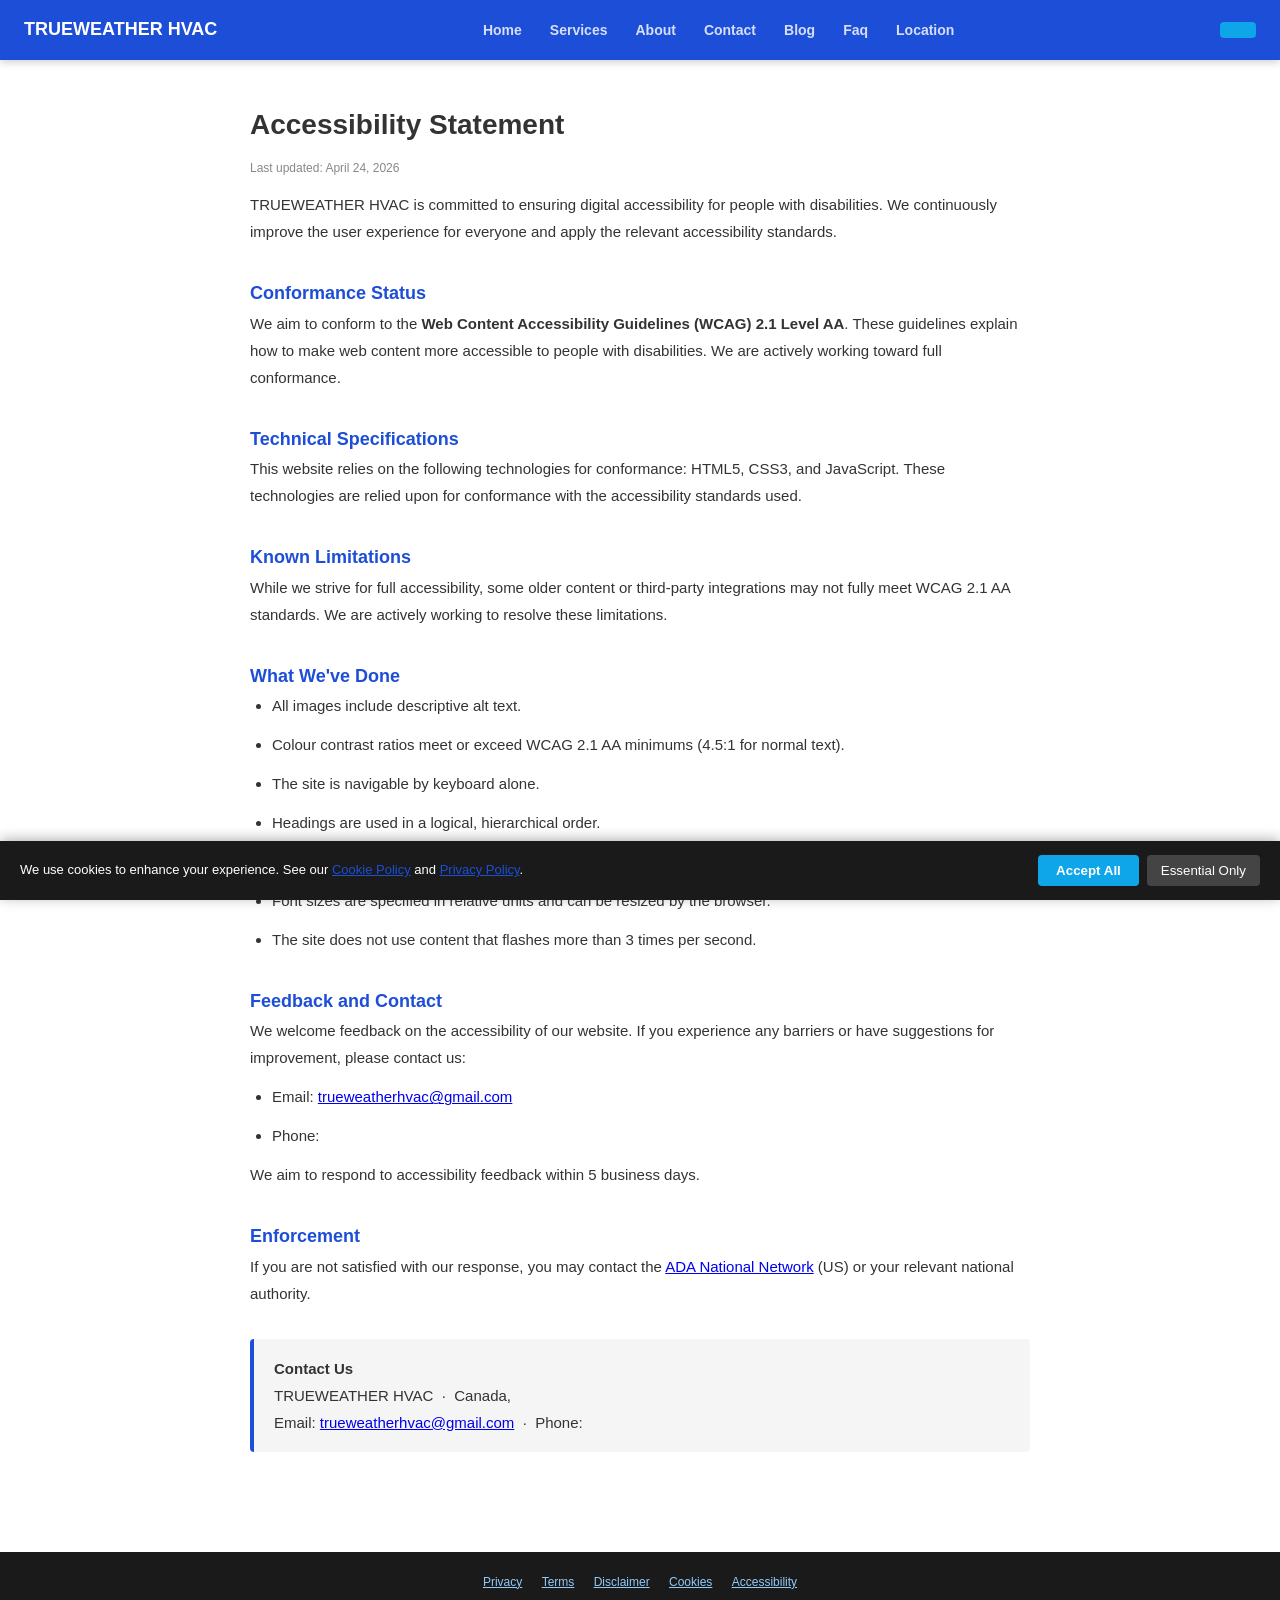
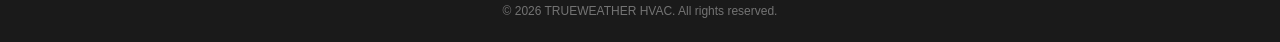
<file: accessibility.html>
<!DOCTYPE html>
<html lang="en">
<head>
<meta charset="UTF-8">
<meta name="viewport" content="width=device-width,initial-scale=1.0">
<title>Accessibility Statement | TRUEWEATHER HVAC</title>
<meta name="description" content="Accessibility Statement for TRUEWEATHER HVAC, Canada . Last updated April 24, 2026.">
<meta name="robots" content="noindex,follow">
<link rel="canonical" href="/accessibility.html">
<link rel="stylesheet" href="style.css">
<script type="application/ld+json">{"@context": "https://schema.org", "@type": "WebPage", "name": "Accessibility Statement", "url": "/accessibility.html", "inLanguage": "en-US", "publisher": {"@type": "LocalBusiness", "name": "TRUEWEATHER HVAC", "address": {"@type": "PostalAddress", "addressLocality": "Canada", "addressRegion": ""}}}</script>
<meta http-equiv="X-Content-Type-Options" content="nosniff">
<meta http-equiv="X-Frame-Options" content="DENY">
<style>
  .legal-wrap{max-width:820px;margin:40px auto;padding:0 20px 60px;font-size:15px;line-height:1.8;color:#333;}
  .legal-wrap h1{font-size:28px;margin-bottom:8px;}
  .legal-wrap h2{font-size:18px;margin-top:32px;color:#1d4ed8;}
  .legal-wrap p,.legal-wrap li{margin-bottom:12px;}
  .legal-wrap ul{padding-left:22px;}
  .legal-updated{color:#888;font-size:12px;margin-bottom:32px;}
  .legal-contact{background:#f5f5f5;border-left:4px solid #1d4ed8;padding:16px 20px;border-radius:4px;margin-top:32px;}
</style>
</head>
<body>
<nav style="background:#1d4ed8;padding:14px 24px;display:flex;justify-content:space-between;align-items:center;position:sticky;top:0;z-index:100;box-shadow:0 2px 8px rgba(0,0,0,.2);">
  <a href="index.html" style="color:white;font-weight:900;font-size:18px;text-decoration:none;">TRUEWEATHER HVAC</a>
  <div><a href="index.html" class="nav-link">Home</a><a href="services.html" class="nav-link">Services</a><a href="about.html" class="nav-link">About</a><a href="contact.html" class="nav-link">Contact</a><a href="blog.html" class="nav-link">Blog</a><a href="faq.html" class="nav-link">Faq</a><a href="location.html" class="nav-link">Location</a></div>
  <a href="tel:" style="background:#0ea5e9;color:white;padding:8px 18px;border-radius:4px;text-decoration:none;font-weight:700;"></a>
</nav>
<div class="legal-wrap">

<h1>Accessibility Statement</h1>
<p class="legal-updated">Last updated: April 24, 2026</p>

<p>TRUEWEATHER HVAC is committed to ensuring digital accessibility for people with disabilities. We continuously improve the user experience for everyone and apply the relevant accessibility standards.</p>

<h2>Conformance Status</h2>
<p>We aim to conform to the <strong>Web Content Accessibility Guidelines (WCAG) 2.1 Level AA</strong>. These guidelines explain how to make web content more accessible to people with disabilities. We are actively working toward full conformance.</p>

<h2>Technical Specifications</h2>
<p>This website relies on the following technologies for conformance: HTML5, CSS3, and JavaScript. These technologies are relied upon for conformance with the accessibility standards used.</p>

<h2>Known Limitations</h2>
<p>While we strive for full accessibility, some older content or third-party integrations may not fully meet WCAG 2.1 AA standards. We are actively working to resolve these limitations.</p>

<h2>What We've Done</h2>
<ul>
  <li>All images include descriptive alt text.</li>
  <li>Colour contrast ratios meet or exceed WCAG 2.1 AA minimums (4.5:1 for normal text).</li>
  <li>The site is navigable by keyboard alone.</li>
  <li>Headings are used in a logical, hierarchical order.</li>
  <li>Forms include descriptive labels and error messages.</li>
  <li>Font sizes are specified in relative units and can be resized by the browser.</li>
  <li>The site does not use content that flashes more than 3 times per second.</li>
</ul>

<h2>Feedback and Contact</h2>
<p>We welcome feedback on the accessibility of our website. If you experience any barriers or have suggestions for improvement, please contact us:</p>
<ul>
  <li>Email: <a href="mailto:trueweatherhvac@gmail.com">trueweatherhvac@gmail.com</a></li>
  <li>Phone: <a href="tel:"></a></li>
</ul>
<p>We aim to respond to accessibility feedback within 5 business days.</p>

<h2>Enforcement</h2>
<p>If you are not satisfied with our response, you may contact the <a href="https://www.ada.gov" target="_blank" rel="noopener">ADA National Network</a> (US) or your relevant national authority.</p>
<div class="legal-contact">
  <strong>Contact Us</strong><br>
  TRUEWEATHER HVAC &nbsp;·&nbsp; Canada, <br>
  Email: <a href="mailto:trueweatherhvac@gmail.com">trueweatherhvac@gmail.com</a> &nbsp;·&nbsp; Phone: <a href="tel:"></a>
</div>
</div>
<footer style="background:#1a1a1a;color:#ccc;padding:20px 24px;text-align:center;font-size:12px;">
  <div><a href="privacy-policy.html" style="color:#90CAF9;margin:0 8px;">Privacy</a>
  <a href="terms.html" style="color:#90CAF9;margin:0 8px;">Terms</a>
  <a href="disclaimer.html" style="color:#90CAF9;margin:0 8px;">Disclaimer</a>
  <a href="cookies.html" style="color:#90CAF9;margin:0 8px;">Cookies</a>
  <a href="accessibility.html" style="color:#90CAF9;margin:0 8px;">Accessibility</a>
  </div>
  <div style="margin-top:8px;opacity:.5;">&copy; 2026 TRUEWEATHER HVAC. All rights reserved.</div>
</footer>
<script src="cookie-consent.js" defer></script>
</body></html>
</file>
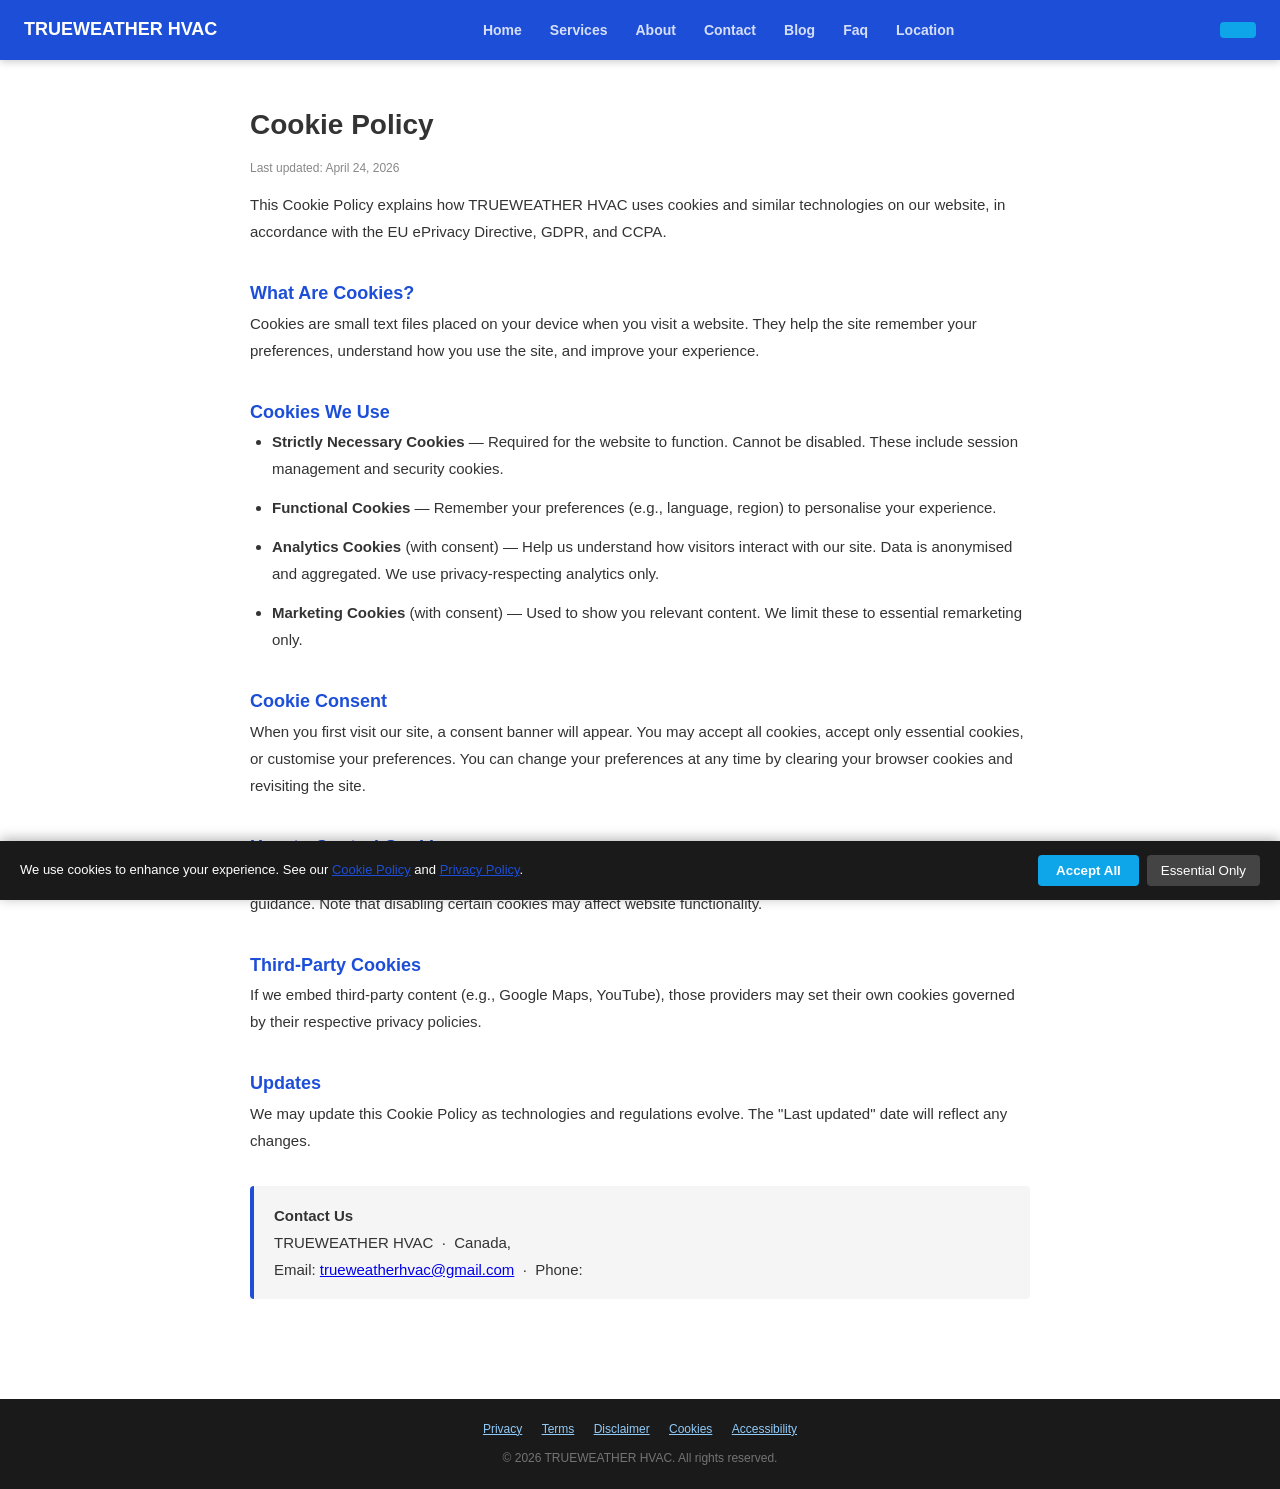
<file: cookies.html>
<!DOCTYPE html>
<html lang="en">
<head>
<meta charset="UTF-8">
<meta name="viewport" content="width=device-width,initial-scale=1.0">
<title>Cookie Policy | TRUEWEATHER HVAC</title>
<meta name="description" content="Cookie Policy for TRUEWEATHER HVAC, Canada . Last updated April 24, 2026.">
<meta name="robots" content="noindex,follow">
<link rel="canonical" href="/cookies.html">
<link rel="stylesheet" href="style.css">
<script type="application/ld+json">{"@context": "https://schema.org", "@type": "WebPage", "name": "Cookie Policy", "url": "/cookies.html", "inLanguage": "en-US", "publisher": {"@type": "LocalBusiness", "name": "TRUEWEATHER HVAC", "address": {"@type": "PostalAddress", "addressLocality": "Canada", "addressRegion": ""}}}</script>
<meta http-equiv="X-Content-Type-Options" content="nosniff">
<meta http-equiv="X-Frame-Options" content="DENY">
<style>
  .legal-wrap{max-width:820px;margin:40px auto;padding:0 20px 60px;font-size:15px;line-height:1.8;color:#333;}
  .legal-wrap h1{font-size:28px;margin-bottom:8px;}
  .legal-wrap h2{font-size:18px;margin-top:32px;color:#1d4ed8;}
  .legal-wrap p,.legal-wrap li{margin-bottom:12px;}
  .legal-wrap ul{padding-left:22px;}
  .legal-updated{color:#888;font-size:12px;margin-bottom:32px;}
  .legal-contact{background:#f5f5f5;border-left:4px solid #1d4ed8;padding:16px 20px;border-radius:4px;margin-top:32px;}
</style>
</head>
<body>
<nav style="background:#1d4ed8;padding:14px 24px;display:flex;justify-content:space-between;align-items:center;position:sticky;top:0;z-index:100;box-shadow:0 2px 8px rgba(0,0,0,.2);">
  <a href="index.html" style="color:white;font-weight:900;font-size:18px;text-decoration:none;">TRUEWEATHER HVAC</a>
  <div><a href="index.html" class="nav-link">Home</a><a href="services.html" class="nav-link">Services</a><a href="about.html" class="nav-link">About</a><a href="contact.html" class="nav-link">Contact</a><a href="blog.html" class="nav-link">Blog</a><a href="faq.html" class="nav-link">Faq</a><a href="location.html" class="nav-link">Location</a></div>
  <a href="tel:" style="background:#0ea5e9;color:white;padding:8px 18px;border-radius:4px;text-decoration:none;font-weight:700;"></a>
</nav>
<div class="legal-wrap">

<h1>Cookie Policy</h1>
<p class="legal-updated">Last updated: April 24, 2026</p>

<p>This Cookie Policy explains how TRUEWEATHER HVAC uses cookies and similar technologies on our website, in accordance with the EU ePrivacy Directive, GDPR, and CCPA.</p>

<h2>What Are Cookies?</h2>
<p>Cookies are small text files placed on your device when you visit a website. They help the site remember your preferences, understand how you use the site, and improve your experience.</p>

<h2>Cookies We Use</h2>
<ul>
  <li><strong>Strictly Necessary Cookies</strong> — Required for the website to function. Cannot be disabled. These include session management and security cookies.</li>
  <li><strong>Functional Cookies</strong> — Remember your preferences (e.g., language, region) to personalise your experience.</li>
  <li><strong>Analytics Cookies</strong> (with consent) — Help us understand how visitors interact with our site. Data is anonymised and aggregated. We use privacy-respecting analytics only.</li>
  <li><strong>Marketing Cookies</strong> (with consent) — Used to show you relevant content. We limit these to essential remarketing only.</li>
</ul>

<h2>Cookie Consent</h2>
<p>When you first visit our site, a consent banner will appear. You may accept all cookies, accept only essential cookies, or customise your preferences. You can change your preferences at any time by clearing your browser cookies and revisiting the site.</p>

<h2>How to Control Cookies</h2>
<p>Most browsers allow you to control cookies through their settings. Visit <a href="https://www.aboutcookies.org" target="_blank" rel="noopener">aboutcookies.org</a> for browser-specific guidance. Note that disabling certain cookies may affect website functionality.</p>

<h2>Third-Party Cookies</h2>
<p>If we embed third-party content (e.g., Google Maps, YouTube), those providers may set their own cookies governed by their respective privacy policies.</p>

<h2>Updates</h2>
<p>We may update this Cookie Policy as technologies and regulations evolve. The "Last updated" date will reflect any changes.</p>
<div class="legal-contact">
  <strong>Contact Us</strong><br>
  TRUEWEATHER HVAC &nbsp;·&nbsp; Canada, <br>
  Email: <a href="mailto:trueweatherhvac@gmail.com">trueweatherhvac@gmail.com</a> &nbsp;·&nbsp; Phone: <a href="tel:"></a>
</div>
</div>
<footer style="background:#1a1a1a;color:#ccc;padding:20px 24px;text-align:center;font-size:12px;">
  <div><a href="privacy-policy.html" style="color:#90CAF9;margin:0 8px;">Privacy</a>
  <a href="terms.html" style="color:#90CAF9;margin:0 8px;">Terms</a>
  <a href="disclaimer.html" style="color:#90CAF9;margin:0 8px;">Disclaimer</a>
  <a href="cookies.html" style="color:#90CAF9;margin:0 8px;">Cookies</a>
  <a href="accessibility.html" style="color:#90CAF9;margin:0 8px;">Accessibility</a>
  </div>
  <div style="margin-top:8px;opacity:.5;">&copy; 2026 TRUEWEATHER HVAC. All rights reserved.</div>
</footer>
<script src="cookie-consent.js" defer></script>
</body></html>
</file>
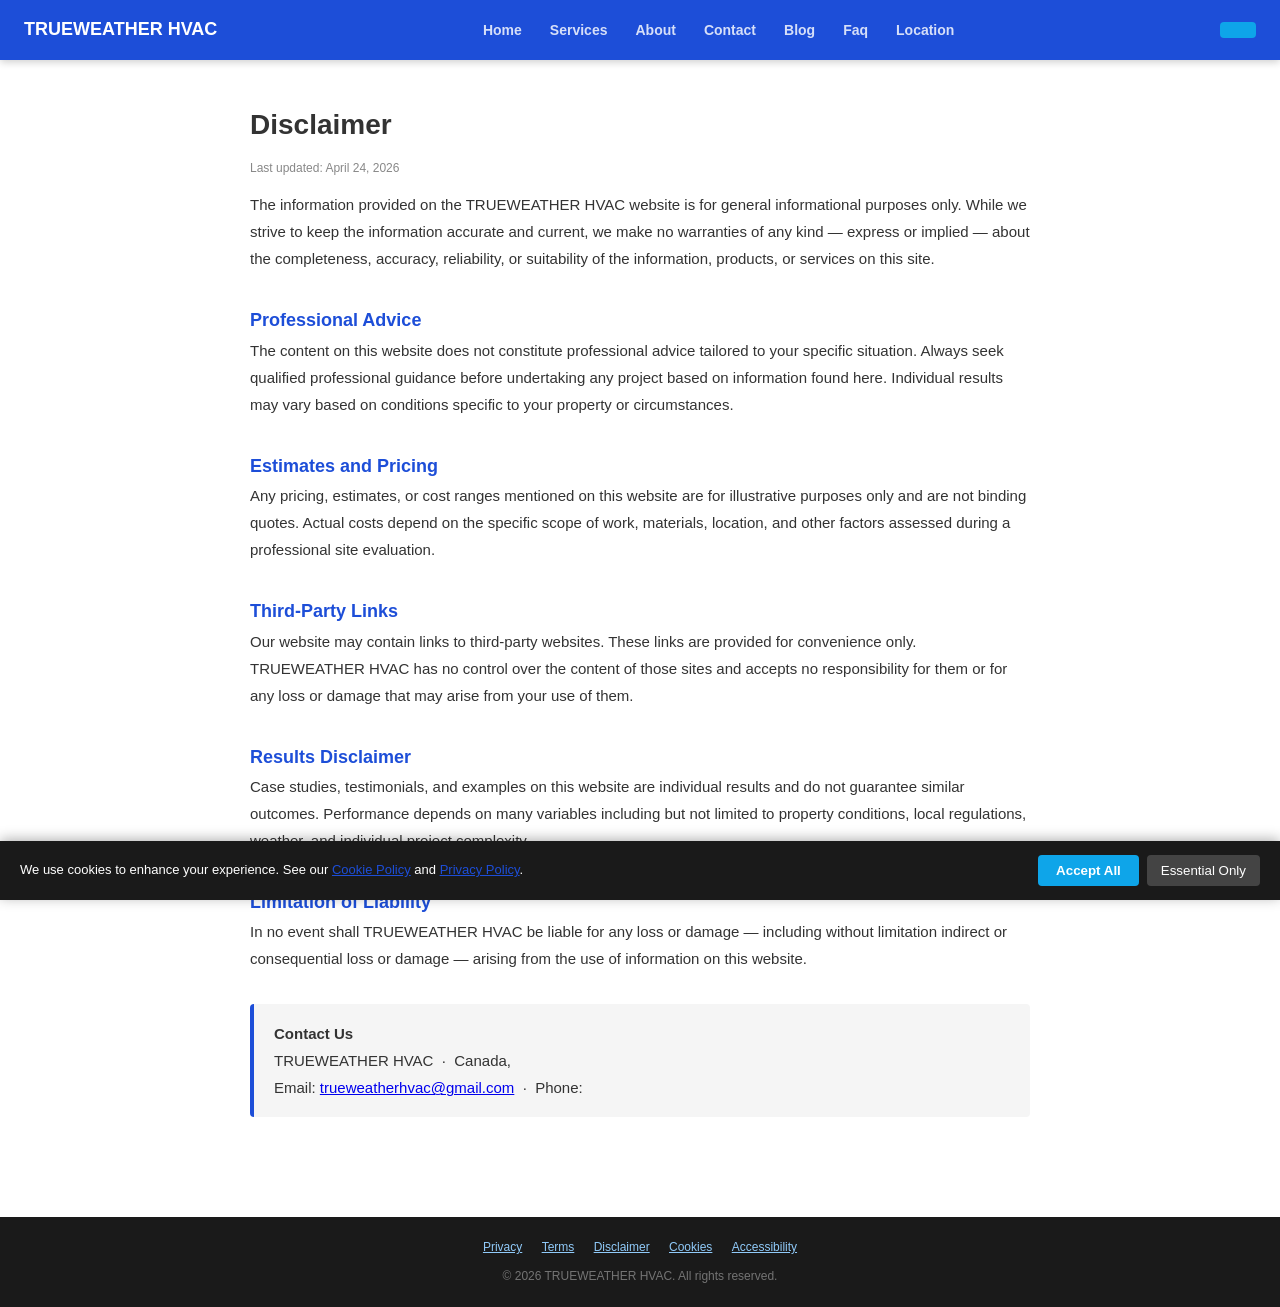
<file: disclaimer.html>
<!DOCTYPE html>
<html lang="en">
<head>
<meta charset="UTF-8">
<meta name="viewport" content="width=device-width,initial-scale=1.0">
<title>Disclaimer | TRUEWEATHER HVAC</title>
<meta name="description" content="Disclaimer for TRUEWEATHER HVAC, Canada . Last updated April 24, 2026.">
<meta name="robots" content="noindex,follow">
<link rel="canonical" href="/disclaimer.html">
<link rel="stylesheet" href="style.css">
<script type="application/ld+json">{"@context": "https://schema.org", "@type": "WebPage", "name": "Disclaimer", "url": "/disclaimer.html", "inLanguage": "en-US", "publisher": {"@type": "LocalBusiness", "name": "TRUEWEATHER HVAC", "address": {"@type": "PostalAddress", "addressLocality": "Canada", "addressRegion": ""}}}</script>
<meta http-equiv="X-Content-Type-Options" content="nosniff">
<meta http-equiv="X-Frame-Options" content="DENY">
<style>
  .legal-wrap{max-width:820px;margin:40px auto;padding:0 20px 60px;font-size:15px;line-height:1.8;color:#333;}
  .legal-wrap h1{font-size:28px;margin-bottom:8px;}
  .legal-wrap h2{font-size:18px;margin-top:32px;color:#1d4ed8;}
  .legal-wrap p,.legal-wrap li{margin-bottom:12px;}
  .legal-wrap ul{padding-left:22px;}
  .legal-updated{color:#888;font-size:12px;margin-bottom:32px;}
  .legal-contact{background:#f5f5f5;border-left:4px solid #1d4ed8;padding:16px 20px;border-radius:4px;margin-top:32px;}
</style>
</head>
<body>
<nav style="background:#1d4ed8;padding:14px 24px;display:flex;justify-content:space-between;align-items:center;position:sticky;top:0;z-index:100;box-shadow:0 2px 8px rgba(0,0,0,.2);">
  <a href="index.html" style="color:white;font-weight:900;font-size:18px;text-decoration:none;">TRUEWEATHER HVAC</a>
  <div><a href="index.html" class="nav-link">Home</a><a href="services.html" class="nav-link">Services</a><a href="about.html" class="nav-link">About</a><a href="contact.html" class="nav-link">Contact</a><a href="blog.html" class="nav-link">Blog</a><a href="faq.html" class="nav-link">Faq</a><a href="location.html" class="nav-link">Location</a></div>
  <a href="tel:" style="background:#0ea5e9;color:white;padding:8px 18px;border-radius:4px;text-decoration:none;font-weight:700;"></a>
</nav>
<div class="legal-wrap">

<h1>Disclaimer</h1>
<p class="legal-updated">Last updated: April 24, 2026</p>

<p>The information provided on the TRUEWEATHER HVAC website is for general informational purposes only. While we strive to keep the information accurate and current, we make no warranties of any kind — express or implied — about the completeness, accuracy, reliability, or suitability of the information, products, or services on this site.</p>

<h2>Professional Advice</h2>
<p>The content on this website does not constitute professional advice tailored to your specific situation. Always seek qualified professional guidance before undertaking any project based on information found here. Individual results may vary based on conditions specific to your property or circumstances.</p>

<h2>Estimates and Pricing</h2>
<p>Any pricing, estimates, or cost ranges mentioned on this website are for illustrative purposes only and are not binding quotes. Actual costs depend on the specific scope of work, materials, location, and other factors assessed during a professional site evaluation.</p>

<h2>Third-Party Links</h2>
<p>Our website may contain links to third-party websites. These links are provided for convenience only. TRUEWEATHER HVAC has no control over the content of those sites and accepts no responsibility for them or for any loss or damage that may arise from your use of them.</p>

<h2>Results Disclaimer</h2>
<p>Case studies, testimonials, and examples on this website are individual results and do not guarantee similar outcomes. Performance depends on many variables including but not limited to property conditions, local regulations, weather, and individual project complexity.</p>

<h2>Limitation of Liability</h2>
<p>In no event shall TRUEWEATHER HVAC be liable for any loss or damage — including without limitation indirect or consequential loss or damage — arising from the use of information on this website.</p>
<div class="legal-contact">
  <strong>Contact Us</strong><br>
  TRUEWEATHER HVAC &nbsp;·&nbsp; Canada, <br>
  Email: <a href="mailto:trueweatherhvac@gmail.com">trueweatherhvac@gmail.com</a> &nbsp;·&nbsp; Phone: <a href="tel:"></a>
</div>
</div>
<footer style="background:#1a1a1a;color:#ccc;padding:20px 24px;text-align:center;font-size:12px;">
  <div><a href="privacy-policy.html" style="color:#90CAF9;margin:0 8px;">Privacy</a>
  <a href="terms.html" style="color:#90CAF9;margin:0 8px;">Terms</a>
  <a href="disclaimer.html" style="color:#90CAF9;margin:0 8px;">Disclaimer</a>
  <a href="cookies.html" style="color:#90CAF9;margin:0 8px;">Cookies</a>
  <a href="accessibility.html" style="color:#90CAF9;margin:0 8px;">Accessibility</a>
  </div>
  <div style="margin-top:8px;opacity:.5;">&copy; 2026 TRUEWEATHER HVAC. All rights reserved.</div>
</footer>
<script src="cookie-consent.js" defer></script>
</body></html>
</file>
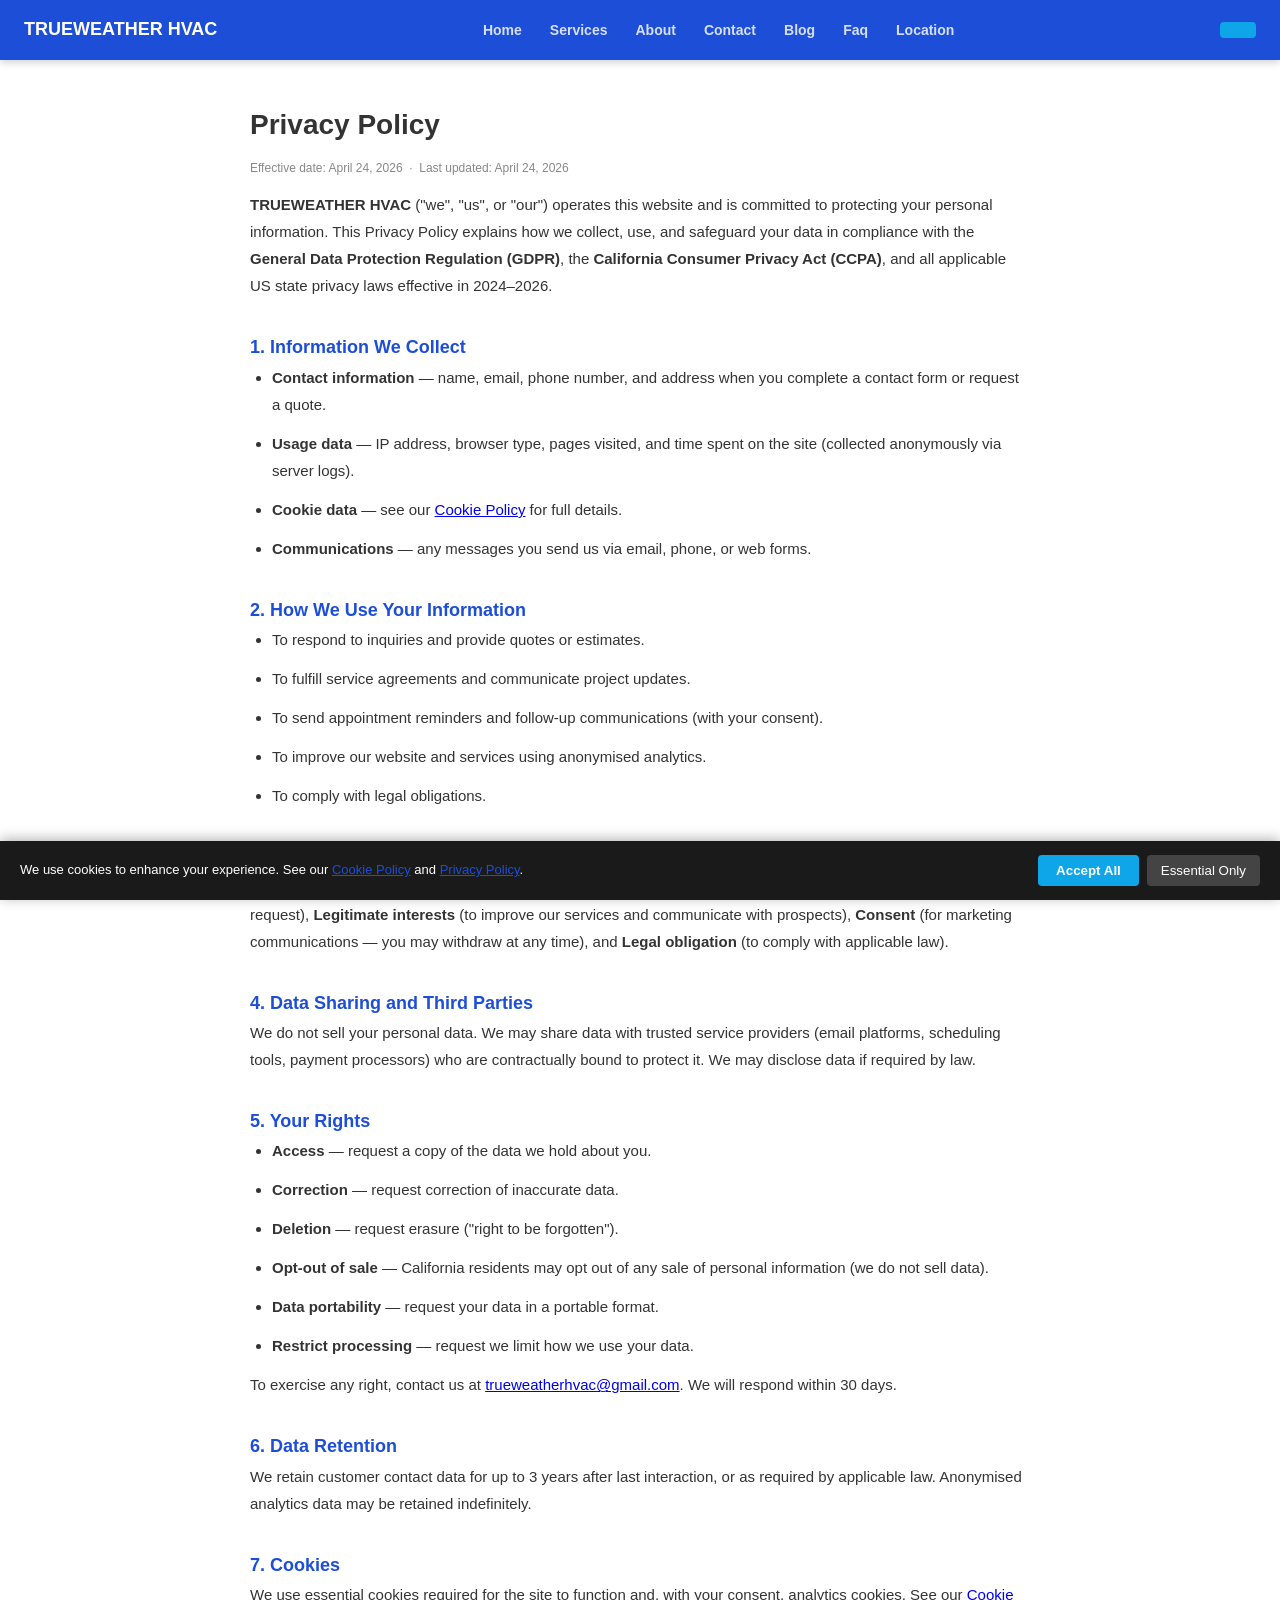
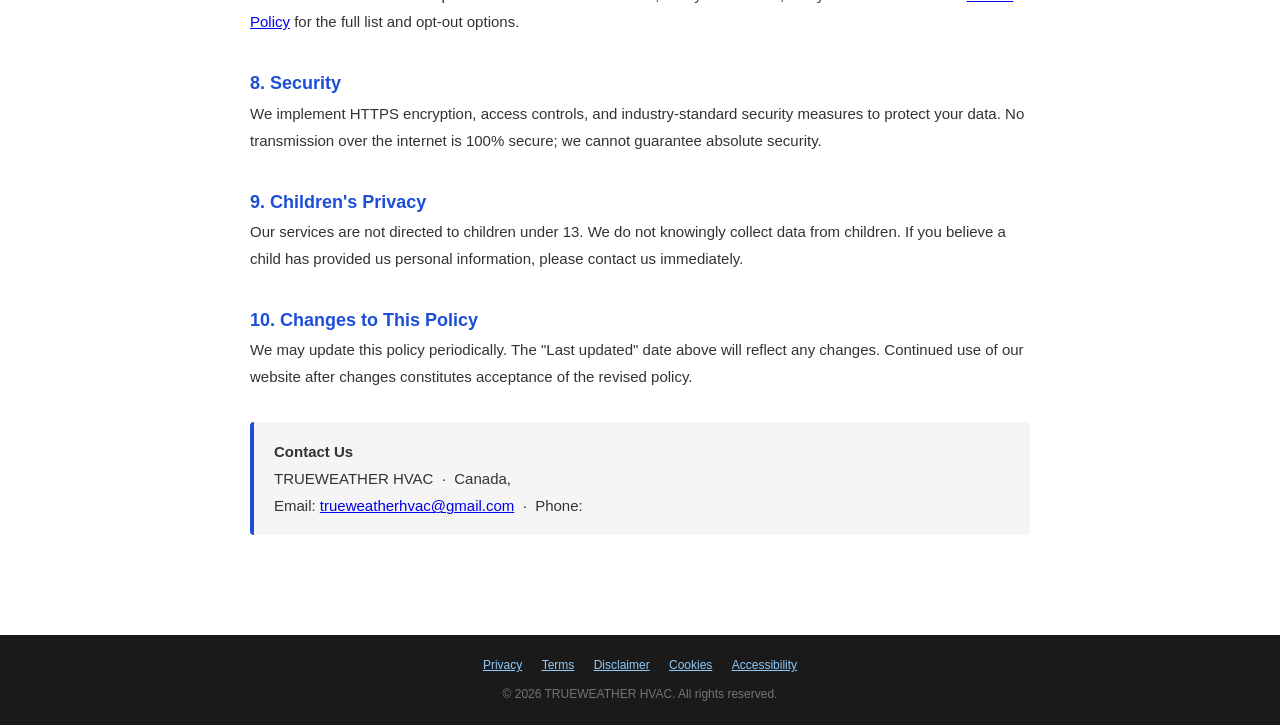
<file: privacy-policy.html>
<!DOCTYPE html>
<html lang="en">
<head>
<meta charset="UTF-8">
<meta name="viewport" content="width=device-width,initial-scale=1.0">
<title>Privacy Policy | TRUEWEATHER HVAC</title>
<meta name="description" content="Privacy Policy for TRUEWEATHER HVAC, Canada . Last updated April 24, 2026.">
<meta name="robots" content="noindex,follow">
<link rel="canonical" href="/privacy-policy.html">
<link rel="stylesheet" href="style.css">
<script type="application/ld+json">{"@context": "https://schema.org", "@type": "WebPage", "name": "Privacy Policy", "url": "/privacy-policy.html", "inLanguage": "en-US", "publisher": {"@type": "LocalBusiness", "name": "TRUEWEATHER HVAC", "address": {"@type": "PostalAddress", "addressLocality": "Canada", "addressRegion": ""}}}</script>
<meta http-equiv="X-Content-Type-Options" content="nosniff">
<meta http-equiv="X-Frame-Options" content="DENY">
<style>
  .legal-wrap{max-width:820px;margin:40px auto;padding:0 20px 60px;font-size:15px;line-height:1.8;color:#333;}
  .legal-wrap h1{font-size:28px;margin-bottom:8px;}
  .legal-wrap h2{font-size:18px;margin-top:32px;color:#1d4ed8;}
  .legal-wrap p,.legal-wrap li{margin-bottom:12px;}
  .legal-wrap ul{padding-left:22px;}
  .legal-updated{color:#888;font-size:12px;margin-bottom:32px;}
  .legal-contact{background:#f5f5f5;border-left:4px solid #1d4ed8;padding:16px 20px;border-radius:4px;margin-top:32px;}
</style>
</head>
<body>
<nav style="background:#1d4ed8;padding:14px 24px;display:flex;justify-content:space-between;align-items:center;position:sticky;top:0;z-index:100;box-shadow:0 2px 8px rgba(0,0,0,.2);">
  <a href="index.html" style="color:white;font-weight:900;font-size:18px;text-decoration:none;">TRUEWEATHER HVAC</a>
  <div><a href="index.html" class="nav-link">Home</a><a href="services.html" class="nav-link">Services</a><a href="about.html" class="nav-link">About</a><a href="contact.html" class="nav-link">Contact</a><a href="blog.html" class="nav-link">Blog</a><a href="faq.html" class="nav-link">Faq</a><a href="location.html" class="nav-link">Location</a></div>
  <a href="tel:" style="background:#0ea5e9;color:white;padding:8px 18px;border-radius:4px;text-decoration:none;font-weight:700;"></a>
</nav>
<div class="legal-wrap">

<h1>Privacy Policy</h1>
<p class="legal-updated">Effective date: April 24, 2026 &nbsp;·&nbsp; Last updated: April 24, 2026</p>

<p><strong>TRUEWEATHER HVAC</strong> ("we", "us", or "our") operates this website and is committed to protecting your personal information. This Privacy Policy explains how we collect, use, and safeguard your data in compliance with the <strong>General Data Protection Regulation (GDPR)</strong>, the <strong>California Consumer Privacy Act (CCPA)</strong>, and all applicable US state privacy laws effective in 2024–2026.</p>

<h2>1. Information We Collect</h2>
<ul>
  <li><strong>Contact information</strong> — name, email, phone number, and address when you complete a contact form or request a quote.</li>
  <li><strong>Usage data</strong> — IP address, browser type, pages visited, and time spent on the site (collected anonymously via server logs).</li>
  <li><strong>Cookie data</strong> — see our <a href="cookies.html">Cookie Policy</a> for full details.</li>
  <li><strong>Communications</strong> — any messages you send us via email, phone, or web forms.</li>
</ul>

<h2>2. How We Use Your Information</h2>
<ul>
  <li>To respond to inquiries and provide quotes or estimates.</li>
  <li>To fulfill service agreements and communicate project updates.</li>
  <li>To send appointment reminders and follow-up communications (with your consent).</li>
  <li>To improve our website and services using anonymised analytics.</li>
  <li>To comply with legal obligations.</li>
</ul>

<h2>3. Legal Basis for Processing (GDPR)</h2>
<p>We process your personal data under the following lawful bases: <strong>Contractual necessity</strong> (to provide services you request), <strong>Legitimate interests</strong> (to improve our services and communicate with prospects), <strong>Consent</strong> (for marketing communications — you may withdraw at any time), and <strong>Legal obligation</strong> (to comply with applicable law).</p>

<h2>4. Data Sharing and Third Parties</h2>
<p>We do not sell your personal data. We may share data with trusted service providers (email platforms, scheduling tools, payment processors) who are contractually bound to protect it. We may disclose data if required by law.</p>

<h2>5. Your Rights</h2>
<ul>
  <li><strong>Access</strong> — request a copy of the data we hold about you.</li>
  <li><strong>Correction</strong> — request correction of inaccurate data.</li>
  <li><strong>Deletion</strong> — request erasure ("right to be forgotten").</li>
  <li><strong>Opt-out of sale</strong> — California residents may opt out of any sale of personal information (we do not sell data).</li>
  <li><strong>Data portability</strong> — request your data in a portable format.</li>
  <li><strong>Restrict processing</strong> — request we limit how we use your data.</li>
</ul>
<p>To exercise any right, contact us at <a href="mailto:trueweatherhvac@gmail.com">trueweatherhvac@gmail.com</a>. We will respond within 30 days.</p>

<h2>6. Data Retention</h2>
<p>We retain customer contact data for up to 3 years after last interaction, or as required by applicable law. Anonymised analytics data may be retained indefinitely.</p>

<h2>7. Cookies</h2>
<p>We use essential cookies required for the site to function and, with your consent, analytics cookies. See our <a href="cookies.html">Cookie Policy</a> for the full list and opt-out options.</p>

<h2>8. Security</h2>
<p>We implement HTTPS encryption, access controls, and industry-standard security measures to protect your data. No transmission over the internet is 100% secure; we cannot guarantee absolute security.</p>

<h2>9. Children's Privacy</h2>
<p>Our services are not directed to children under 13. We do not knowingly collect data from children. If you believe a child has provided us personal information, please contact us immediately.</p>

<h2>10. Changes to This Policy</h2>
<p>We may update this policy periodically. The "Last updated" date above will reflect any changes. Continued use of our website after changes constitutes acceptance of the revised policy.</p>
<div class="legal-contact">
  <strong>Contact Us</strong><br>
  TRUEWEATHER HVAC &nbsp;·&nbsp; Canada, <br>
  Email: <a href="mailto:trueweatherhvac@gmail.com">trueweatherhvac@gmail.com</a> &nbsp;·&nbsp; Phone: <a href="tel:"></a>
</div>
</div>
<footer style="background:#1a1a1a;color:#ccc;padding:20px 24px;text-align:center;font-size:12px;">
  <div><a href="privacy-policy.html" style="color:#90CAF9;margin:0 8px;">Privacy</a>
  <a href="terms.html" style="color:#90CAF9;margin:0 8px;">Terms</a>
  <a href="disclaimer.html" style="color:#90CAF9;margin:0 8px;">Disclaimer</a>
  <a href="cookies.html" style="color:#90CAF9;margin:0 8px;">Cookies</a>
  <a href="accessibility.html" style="color:#90CAF9;margin:0 8px;">Accessibility</a>
  </div>
  <div style="margin-top:8px;opacity:.5;">&copy; 2026 TRUEWEATHER HVAC. All rights reserved.</div>
</footer>
<script src="cookie-consent.js" defer></script>
</body></html>
</file>
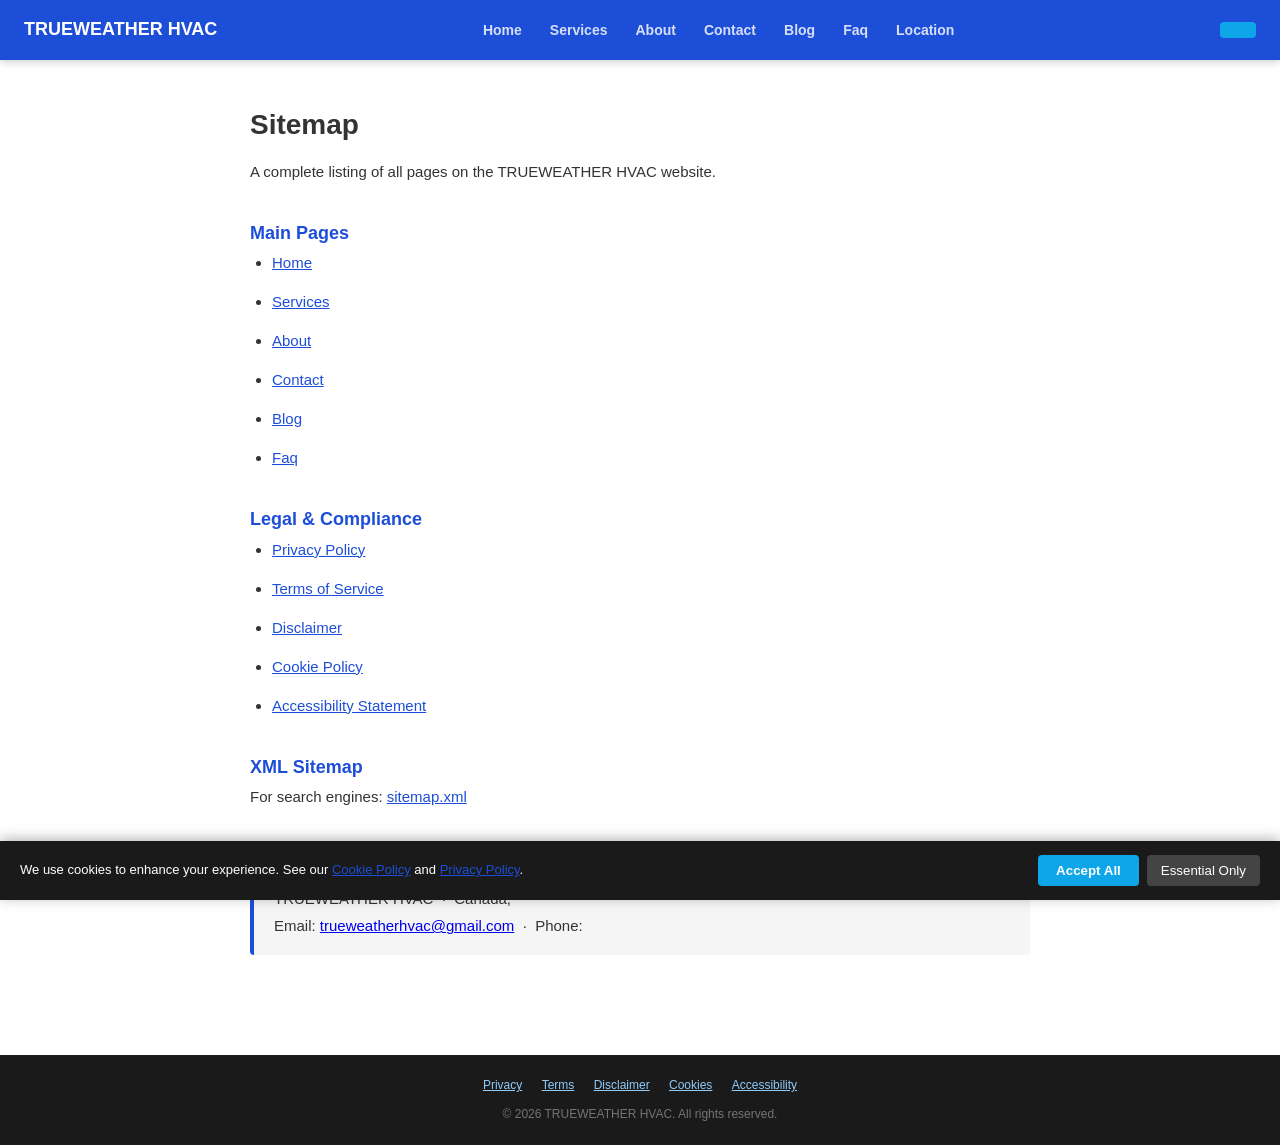
<file: sitemap-page.html>
<!DOCTYPE html>
<html lang="en">
<head>
<meta charset="UTF-8">
<meta name="viewport" content="width=device-width,initial-scale=1.0">
<title>Sitemap | TRUEWEATHER HVAC</title>
<meta name="description" content="Sitemap for TRUEWEATHER HVAC, Canada . Last updated April 24, 2026.">
<meta name="robots" content="noindex,follow">
<link rel="canonical" href="/sitemap-page.html">
<link rel="stylesheet" href="style.css">
<script type="application/ld+json">{"@context": "https://schema.org", "@type": "WebPage", "name": "Sitemap", "url": "/sitemap-page.html", "inLanguage": "en-US", "publisher": {"@type": "LocalBusiness", "name": "TRUEWEATHER HVAC", "address": {"@type": "PostalAddress", "addressLocality": "Canada", "addressRegion": ""}}}</script>
<meta http-equiv="X-Content-Type-Options" content="nosniff">
<meta http-equiv="X-Frame-Options" content="DENY">
<style>
  .legal-wrap{max-width:820px;margin:40px auto;padding:0 20px 60px;font-size:15px;line-height:1.8;color:#333;}
  .legal-wrap h1{font-size:28px;margin-bottom:8px;}
  .legal-wrap h2{font-size:18px;margin-top:32px;color:#1d4ed8;}
  .legal-wrap p,.legal-wrap li{margin-bottom:12px;}
  .legal-wrap ul{padding-left:22px;}
  .legal-updated{color:#888;font-size:12px;margin-bottom:32px;}
  .legal-contact{background:#f5f5f5;border-left:4px solid #1d4ed8;padding:16px 20px;border-radius:4px;margin-top:32px;}
</style>
</head>
<body>
<nav style="background:#1d4ed8;padding:14px 24px;display:flex;justify-content:space-between;align-items:center;position:sticky;top:0;z-index:100;box-shadow:0 2px 8px rgba(0,0,0,.2);">
  <a href="index.html" style="color:white;font-weight:900;font-size:18px;text-decoration:none;">TRUEWEATHER HVAC</a>
  <div><a href="index.html" class="nav-link">Home</a><a href="services.html" class="nav-link">Services</a><a href="about.html" class="nav-link">About</a><a href="contact.html" class="nav-link">Contact</a><a href="blog.html" class="nav-link">Blog</a><a href="faq.html" class="nav-link">Faq</a><a href="location.html" class="nav-link">Location</a></div>
  <a href="tel:" style="background:#0ea5e9;color:white;padding:8px 18px;border-radius:4px;text-decoration:none;font-weight:700;"></a>
</nav>
<div class="legal-wrap">

<h1>Sitemap</h1>
<p>A complete listing of all pages on the TRUEWEATHER HVAC website.</p>

<h2>Main Pages</h2>
<ul>
  <li><a href="index.html" style="color:#1d4ed8;">Home</a></li>
  <li><a href="services.html" style="color:#1d4ed8;">Services</a></li>
  <li><a href="about.html" style="color:#1d4ed8;">About</a></li>
  <li><a href="contact.html" style="color:#1d4ed8;">Contact</a></li>
  <li><a href="blog.html" style="color:#1d4ed8;">Blog</a></li>
  <li><a href="faq.html" style="color:#1d4ed8;">Faq</a></li>
</ul>

<h2>Legal &amp; Compliance</h2>
<ul>
  <li><a href="privacy-policy.html" style="color:#1d4ed8;">Privacy Policy</a></li>
  <li><a href="terms.html"          style="color:#1d4ed8;">Terms of Service</a></li>
  <li><a href="disclaimer.html"     style="color:#1d4ed8;">Disclaimer</a></li>
  <li><a href="cookies.html"        style="color:#1d4ed8;">Cookie Policy</a></li>
  <li><a href="accessibility.html"  style="color:#1d4ed8;">Accessibility Statement</a></li>
</ul>

<h2>XML Sitemap</h2>
<p>For search engines: <a href="sitemap.xml" style="color:#1d4ed8;">sitemap.xml</a></p>

<div class="legal-contact">
  <strong>Contact Us</strong><br>
  TRUEWEATHER HVAC &nbsp;·&nbsp; Canada, <br>
  Email: <a href="mailto:trueweatherhvac@gmail.com">trueweatherhvac@gmail.com</a> &nbsp;·&nbsp; Phone: <a href="tel:"></a>
</div>
</div>
<footer style="background:#1a1a1a;color:#ccc;padding:20px 24px;text-align:center;font-size:12px;">
  <div><a href="privacy-policy.html" style="color:#90CAF9;margin:0 8px;">Privacy</a>
  <a href="terms.html" style="color:#90CAF9;margin:0 8px;">Terms</a>
  <a href="disclaimer.html" style="color:#90CAF9;margin:0 8px;">Disclaimer</a>
  <a href="cookies.html" style="color:#90CAF9;margin:0 8px;">Cookies</a>
  <a href="accessibility.html" style="color:#90CAF9;margin:0 8px;">Accessibility</a>
  </div>
  <div style="margin-top:8px;opacity:.5;">&copy; 2026 TRUEWEATHER HVAC. All rights reserved.</div>
</footer>
<script src="cookie-consent.js" defer></script>
</body></html>
</file>
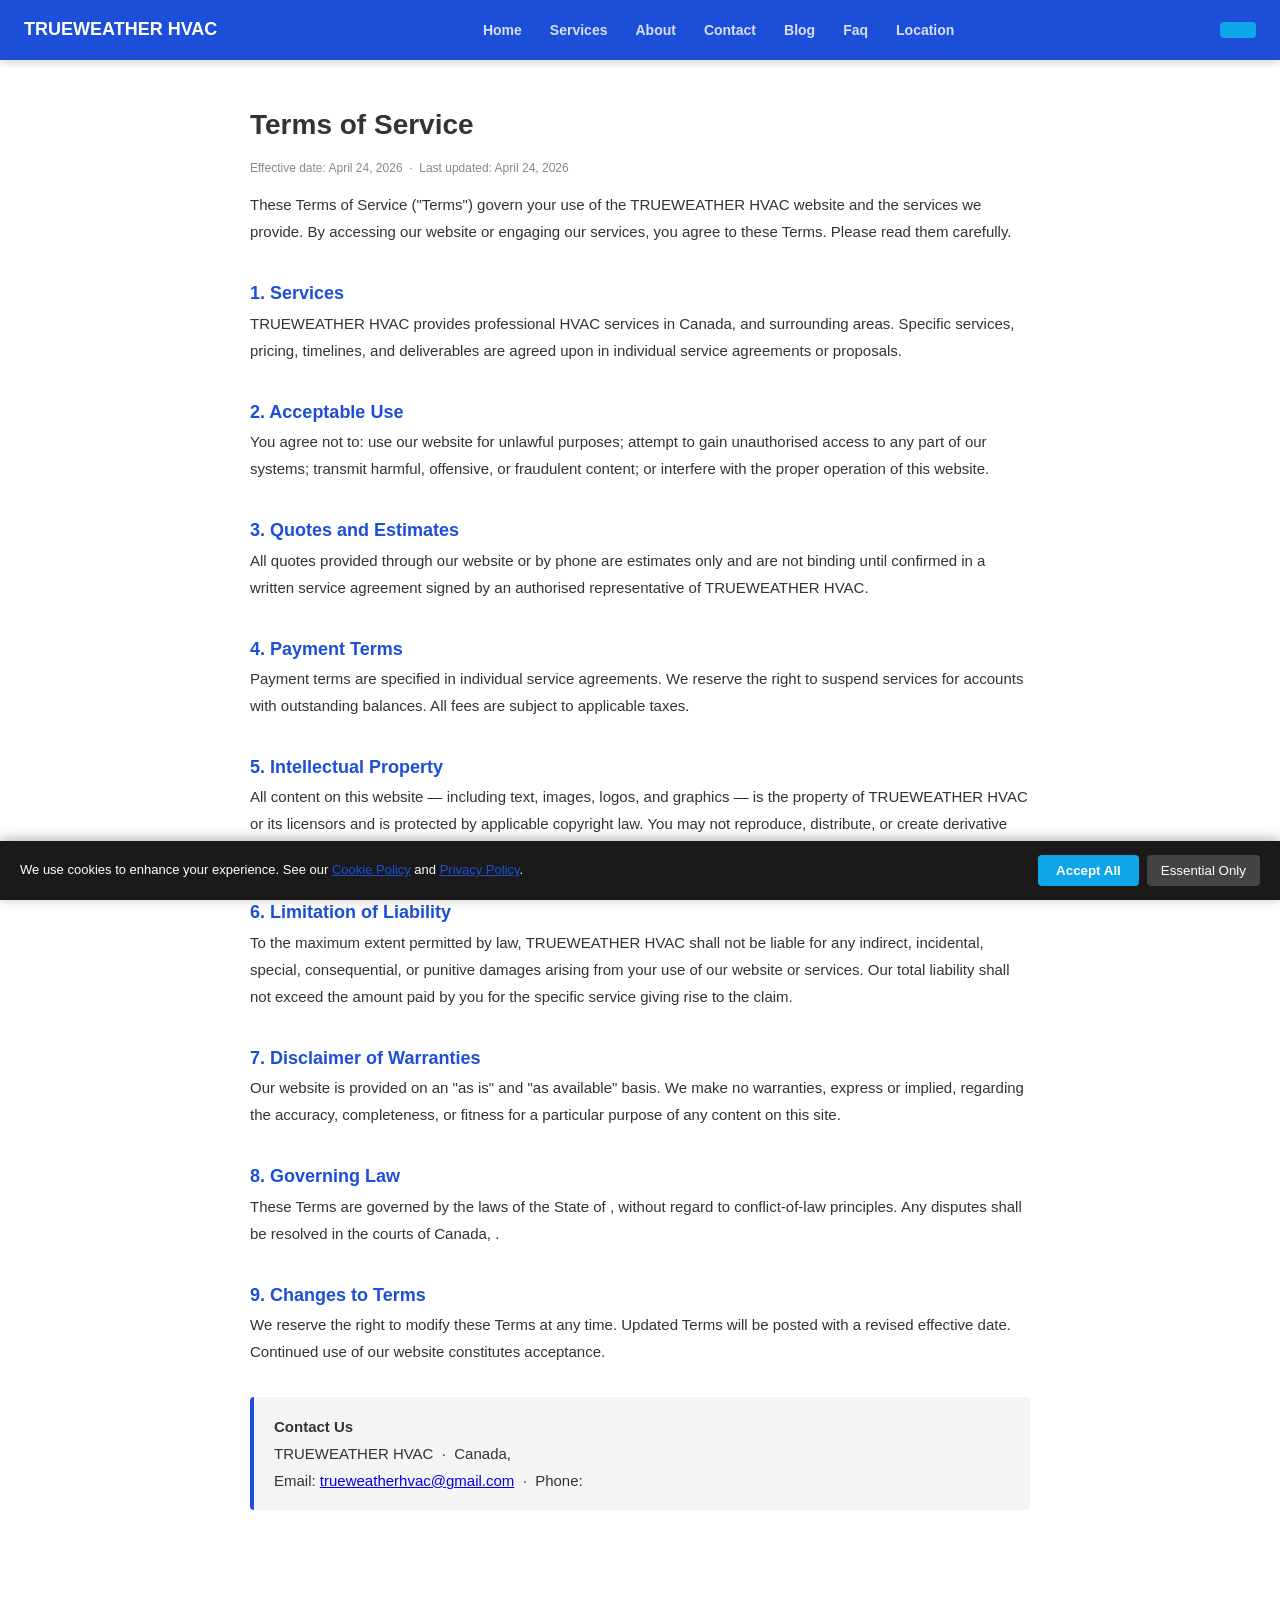
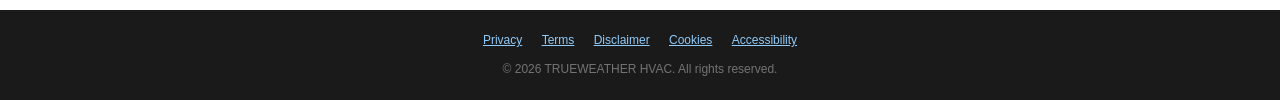
<file: terms.html>
<!DOCTYPE html>
<html lang="en">
<head>
<meta charset="UTF-8">
<meta name="viewport" content="width=device-width,initial-scale=1.0">
<title>Terms of Service | TRUEWEATHER HVAC</title>
<meta name="description" content="Terms of Service for TRUEWEATHER HVAC, Canada . Last updated April 24, 2026.">
<meta name="robots" content="noindex,follow">
<link rel="canonical" href="/terms.html">
<link rel="stylesheet" href="style.css">
<script type="application/ld+json">{"@context": "https://schema.org", "@type": "WebPage", "name": "Terms of Service", "url": "/terms.html", "inLanguage": "en-US", "publisher": {"@type": "LocalBusiness", "name": "TRUEWEATHER HVAC", "address": {"@type": "PostalAddress", "addressLocality": "Canada", "addressRegion": ""}}}</script>
<meta http-equiv="X-Content-Type-Options" content="nosniff">
<meta http-equiv="X-Frame-Options" content="DENY">
<style>
  .legal-wrap{max-width:820px;margin:40px auto;padding:0 20px 60px;font-size:15px;line-height:1.8;color:#333;}
  .legal-wrap h1{font-size:28px;margin-bottom:8px;}
  .legal-wrap h2{font-size:18px;margin-top:32px;color:#1d4ed8;}
  .legal-wrap p,.legal-wrap li{margin-bottom:12px;}
  .legal-wrap ul{padding-left:22px;}
  .legal-updated{color:#888;font-size:12px;margin-bottom:32px;}
  .legal-contact{background:#f5f5f5;border-left:4px solid #1d4ed8;padding:16px 20px;border-radius:4px;margin-top:32px;}
</style>
</head>
<body>
<nav style="background:#1d4ed8;padding:14px 24px;display:flex;justify-content:space-between;align-items:center;position:sticky;top:0;z-index:100;box-shadow:0 2px 8px rgba(0,0,0,.2);">
  <a href="index.html" style="color:white;font-weight:900;font-size:18px;text-decoration:none;">TRUEWEATHER HVAC</a>
  <div><a href="index.html" class="nav-link">Home</a><a href="services.html" class="nav-link">Services</a><a href="about.html" class="nav-link">About</a><a href="contact.html" class="nav-link">Contact</a><a href="blog.html" class="nav-link">Blog</a><a href="faq.html" class="nav-link">Faq</a><a href="location.html" class="nav-link">Location</a></div>
  <a href="tel:" style="background:#0ea5e9;color:white;padding:8px 18px;border-radius:4px;text-decoration:none;font-weight:700;"></a>
</nav>
<div class="legal-wrap">

<h1>Terms of Service</h1>
<p class="legal-updated">Effective date: April 24, 2026 &nbsp;·&nbsp; Last updated: April 24, 2026</p>

<p>These Terms of Service ("Terms") govern your use of the TRUEWEATHER HVAC website and the services we provide. By accessing our website or engaging our services, you agree to these Terms. Please read them carefully.</p>

<h2>1. Services</h2>
<p>TRUEWEATHER HVAC provides professional HVAC services in Canada,  and surrounding areas. Specific services, pricing, timelines, and deliverables are agreed upon in individual service agreements or proposals.</p>

<h2>2. Acceptable Use</h2>
<p>You agree not to: use our website for unlawful purposes; attempt to gain unauthorised access to any part of our systems; transmit harmful, offensive, or fraudulent content; or interfere with the proper operation of this website.</p>

<h2>3. Quotes and Estimates</h2>
<p>All quotes provided through our website or by phone are estimates only and are not binding until confirmed in a written service agreement signed by an authorised representative of TRUEWEATHER HVAC.</p>

<h2>4. Payment Terms</h2>
<p>Payment terms are specified in individual service agreements. We reserve the right to suspend services for accounts with outstanding balances. All fees are subject to applicable taxes.</p>

<h2>5. Intellectual Property</h2>
<p>All content on this website — including text, images, logos, and graphics — is the property of TRUEWEATHER HVAC or its licensors and is protected by applicable copyright law. You may not reproduce, distribute, or create derivative works without express written permission.</p>

<h2>6. Limitation of Liability</h2>
<p>To the maximum extent permitted by law, TRUEWEATHER HVAC shall not be liable for any indirect, incidental, special, consequential, or punitive damages arising from your use of our website or services. Our total liability shall not exceed the amount paid by you for the specific service giving rise to the claim.</p>

<h2>7. Disclaimer of Warranties</h2>
<p>Our website is provided on an "as is" and "as available" basis. We make no warranties, express or implied, regarding the accuracy, completeness, or fitness for a particular purpose of any content on this site.</p>

<h2>8. Governing Law</h2>
<p>These Terms are governed by the laws of the State of , without regard to conflict-of-law principles. Any disputes shall be resolved in the courts of Canada, .</p>

<h2>9. Changes to Terms</h2>
<p>We reserve the right to modify these Terms at any time. Updated Terms will be posted with a revised effective date. Continued use of our website constitutes acceptance.</p>
<div class="legal-contact">
  <strong>Contact Us</strong><br>
  TRUEWEATHER HVAC &nbsp;·&nbsp; Canada, <br>
  Email: <a href="mailto:trueweatherhvac@gmail.com">trueweatherhvac@gmail.com</a> &nbsp;·&nbsp; Phone: <a href="tel:"></a>
</div>
</div>
<footer style="background:#1a1a1a;color:#ccc;padding:20px 24px;text-align:center;font-size:12px;">
  <div><a href="privacy-policy.html" style="color:#90CAF9;margin:0 8px;">Privacy</a>
  <a href="terms.html" style="color:#90CAF9;margin:0 8px;">Terms</a>
  <a href="disclaimer.html" style="color:#90CAF9;margin:0 8px;">Disclaimer</a>
  <a href="cookies.html" style="color:#90CAF9;margin:0 8px;">Cookies</a>
  <a href="accessibility.html" style="color:#90CAF9;margin:0 8px;">Accessibility</a>
  </div>
  <div style="margin-top:8px;opacity:.5;">&copy; 2026 TRUEWEATHER HVAC. All rights reserved.</div>
</footer>
<script src="cookie-consent.js" defer></script>
</body></html>
</file>
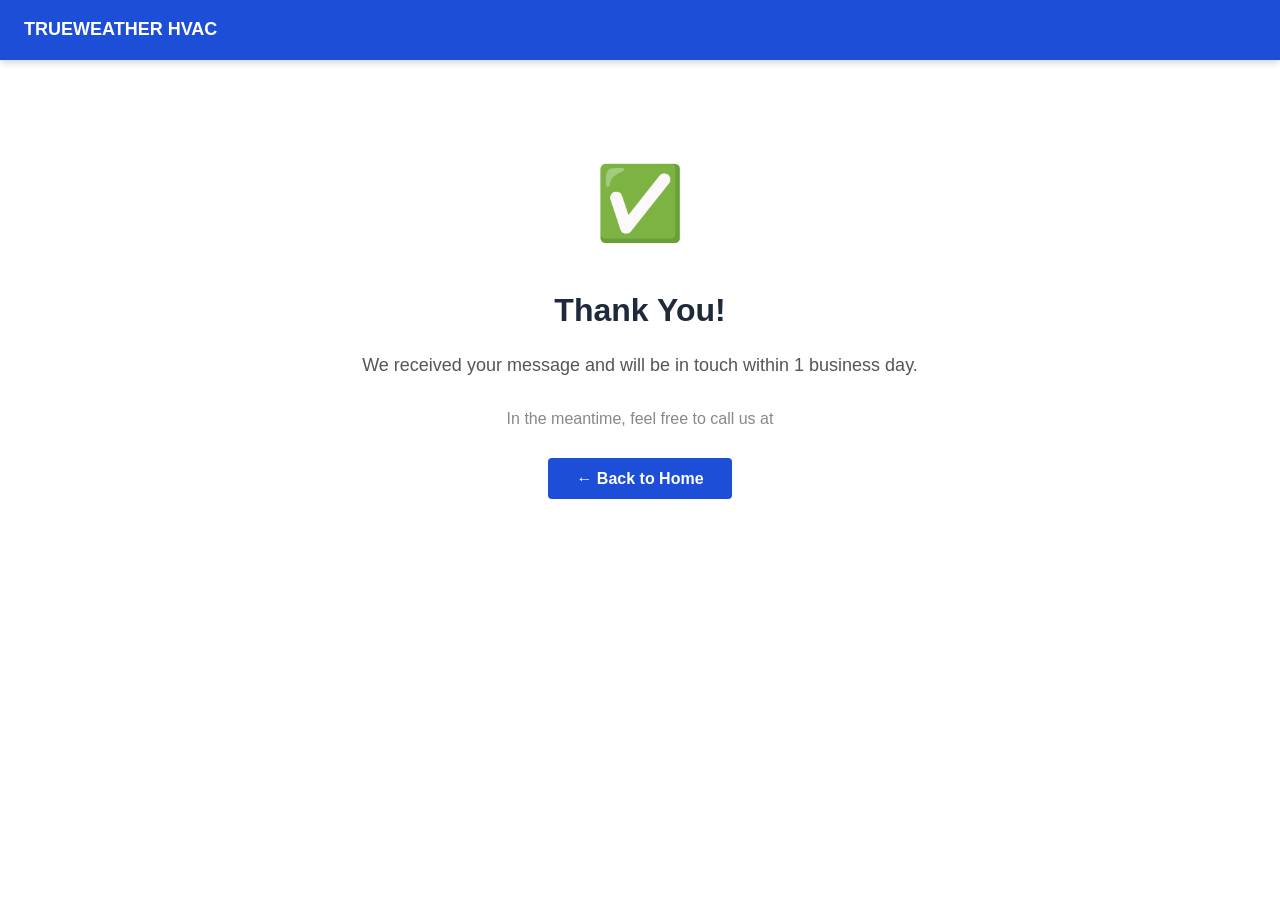
<file: thank-you.html>
<!DOCTYPE html>
<html lang="en">
<head>
<meta charset="UTF-8">
<meta name="viewport" content="width=device-width,initial-scale=1.0">
<title>Thank You | TRUEWEATHER HVAC</title>
<meta name="robots" content="noindex,follow">
<link rel="stylesheet" href="style.css">
<script>
  // Fire conversion event if GTM / GA is present
  window.addEventListener('load', function() {
    if (typeof gtag === 'function') gtag('event','conversion',{'send_to':'AW-CONVERSION_ID'});
    if (typeof fbq === 'function') fbq('track','Lead');
  });
</script>
</head>
<body>
<nav style="background:#1d4ed8;padding:14px 24px;display:flex;justify-content:space-between;align-items:center;position:sticky;top:0;z-index:100;box-shadow:0 2px 8px rgba(0,0,0,.2);">
  <a href="index.html" style="color:white;font-weight:900;font-size:18px;text-decoration:none;">TRUEWEATHER HVAC</a>
</nav>
<div style="text-align:center;padding:80px 20px;max-width:600px;margin:auto;">
  <div style="font-size:72px;margin-bottom:16px;">✅</div>
  <h1 style="font-size:32px;margin-bottom:12px;">Thank You!</h1>
  <p style="font-size:18px;color:#555;margin-bottom:24px;">We received your message and will be in touch within 1 business day.</p>
  <p style="color:#888;margin-bottom:32px;">In the meantime, feel free to call us at <a href="tel:" style="color:#1d4ed8;font-weight:700;"></a></p>
  <a href="index.html" class="hp-btn" style="background:#1d4ed8;color:white;padding:12px 28px;border-radius:4px;text-decoration:none;font-weight:700;">← Back to Home</a>
</div>
</body></html>
</file>
<file: style.css>
/* ═══ Premium Site CSS — Hidden Location Gaps AI Agent by AI Evolution Services ═══ */
*,*::before,*::after{box-sizing:border-box;margin:0;padding:0;}

body{
  font-family:'Plus Jakarta Sans', sans-serif;
  color:#1e293b;
  background:#ffffff;
  line-height:1.75;
  -webkit-font-smoothing:antialiased;
}

/* ── NAV ── */
.site-nav{
  position:fixed;top:0;left:0;right:0;z-index:1000;
  display:flex;align-items:center;gap:0;
  padding:0 32px;height:70px;
  background:rgba(15,8,40,0.82);
  backdrop-filter:blur(18px);-webkit-backdrop-filter:blur(18px);
  border-bottom:1px solid rgba(139,92,246,0.30);
  transition:background .3s,box-shadow .3s;
}
.site-nav.nav-scrolled{
  background:rgba(0,0,0,0.92);
  box-shadow:0 4px 32px rgba(0,0,0,0.4);
}
.nav-brand{
  font-family:'Plus Jakarta Sans', sans-serif;font-size:1.25rem;font-weight:900;
  color:#fff;text-decoration:none;white-space:nowrap;
  letter-spacing:-0.03em;
}
.nav-links{
  display:flex;gap:4px;margin-left:auto;
}
.nav-link{
  color:rgba(255,255,255,0.82);text-decoration:none;
  font-weight:600;font-size:0.875rem;
  padding:7px 14px;border-radius:8px;
  transition:background .18s,color .18s;
}
.nav-link:hover{color:#fff;background:rgba(255,255,255,0.1);}
.nav-cta{
  margin-left:16px;padding:9px 20px;
  background:#1d4ed8;color:#fff;
  border-radius:10px;font-weight:700;font-size:0.875rem;
  text-decoration:none;white-space:nowrap;
  transition:opacity .18s,transform .18s;
  box-shadow:0 4px 16px rgba(79,70,229,0.35);
}
.nav-cta:hover{opacity:.88;transform:translateY(-1px);}
.nav-hamburger{
  display:none;flex-direction:column;gap:5px;cursor:pointer;
  background:none;border:none;padding:6px;margin-left:12px;
}
.nav-hamburger span{
  display:block;width:22px;height:2px;
  background:rgba(255,255,255,0.85);border-radius:2px;
  transition:transform .25s;
}

/* ── HERO ── */
.site-hero{
  position:relative;min-height:100vh;
  display:flex;align-items:center;justify-content:center;
  text-align:center;color:#fff;overflow:hidden;
  padding:100px 24px 60px;
}
.hero-blob{
  position:absolute;border-radius:50%;
  filter:blur(90px);pointer-events:none;
  animation:blobFloat 10s ease-in-out infinite alternate;
}
.hero-blob.b1{width:55vw;height:55vw;top:-10%;left:-15%;animation-delay:0s;}
.hero-blob.b2{width:45vw;height:45vw;bottom:-5%;right:-10%;animation-delay:-5s;}
@keyframes blobFloat{from{transform:translate(0,0) scale(1);}to{transform:translate(4%,6%) scale(1.08);}}
.hero-inner{
  position:relative;z-index:2;max-width:860px;width:100%;
}
.hero-eyebrow{
  display:inline-block;
  font-size:0.78rem;font-weight:700;letter-spacing:0.14em;text-transform:uppercase;
  color:rgba(255,255,255,0.65);
  background:rgba(255,255,255,0.08);
  border:1px solid rgba(255,255,255,0.14);
  border-radius:100px;padding:5px 16px;margin-bottom:24px;
}
.hero-h1{
  font-family:'Plus Jakarta Sans', sans-serif;
  font-size:clamp(2.4rem,6vw,4.5rem);
  font-weight:900;line-height:1.08;
  letter-spacing:-0.04em;margin-bottom:20px;
}
.hero-sub{
  font-size:clamp(1rem,2vw,1.25rem);
  opacity:.82;max-width:600px;margin:0 auto 36px;line-height:1.6;
}
.hero-actions{display:flex;gap:16px;justify-content:center;flex-wrap:wrap;margin-bottom:56px;}
.btn-hero-primary{
  display:inline-flex;align-items:center;gap:8px;
  padding:15px 36px;border-radius:12px;
  font-weight:700;font-size:1rem;text-decoration:none;color:#fff;
  box-shadow:0 8px 28px rgba(0,0,0,0.35);
  transition:transform .18s,box-shadow .18s;
}
.btn-hero-primary:hover{transform:translateY(-2px);box-shadow:0 14px 36px rgba(0,0,0,0.45);}
.btn-hero-ghost{
  display:inline-flex;align-items:center;gap:8px;
  padding:15px 28px;border-radius:12px;
  font-weight:600;font-size:1rem;text-decoration:none;
  color:#fff;
  background:rgba(255,255,255,0.1);
  border:1.5px solid rgba(255,255,255,0.25);
  backdrop-filter:blur(8px);
  transition:background .18s,transform .18s;
}
.btn-hero-ghost:hover{background:rgba(255,255,255,0.18);transform:translateY(-2px);}

/* ── TRUST STRIP ── */
.hero-trust{
  display:flex;align-items:center;justify-content:center;gap:0;
  flex-wrap:wrap;gap:8px;
  background:rgba(255,255,255,0.06);
  border:1px solid rgba(255,255,255,0.12);
  border-radius:16px;padding:20px 32px;
  backdrop-filter:blur(8px);
  max-width:520px;margin:0 auto;
}
.trust-item{text-align:center;padding:0 20px;}
.trust-item strong{display:block;font-size:1.3rem;font-weight:900;color:#fff;}
.trust-item span{font-size:0.72rem;opacity:.65;text-transform:uppercase;letter-spacing:.08em;}
.trust-sep{width:1px;height:36px;background:rgba(255,255,255,0.18);}

/* ── SCROLL CUE ── */
.hero-scroll-cue{
  position:absolute;bottom:32px;left:50%;transform:translateX(-50%);
}
.scroll-dot{
  width:6px;height:6px;border-radius:50%;background:#fff;opacity:.5;
  animation:scrollBounce 1.6s ease-in-out infinite;
}
@keyframes scrollBounce{0%,100%{transform:translateY(0);opacity:.5;}50%{transform:translateY(8px);opacity:.9;}}

/* ── MAIN CONTENT ── */
.page-main{max-width:1000px;margin:0 auto;padding:72px 24px;}

/* hp-section (used by _render_sections) */
.hp-section{padding:0;}
.hp-section h2{
  font-family:'Plus Jakarta Sans', sans-serif;
  font-size:clamp(1.5rem,3vw,2.2rem);font-weight:800;
  letter-spacing:-0.03em;margin:0 0 28px;
  background:linear-gradient(135deg,#8b5cf6,#ec4899);-webkit-background-clip:text;
  -webkit-text-fill-color:transparent;background-clip:text;
}
.hp-section p{margin-bottom:16px;font-size:1rem;color:#1e293b;}

/* hp-card */
.hp-card{
  background:rgba(139,92,246,0.07);
  border:1px solid rgba(139,92,246,0.22);
  border-radius:16px;padding:24px 28px;margin-bottom:16px;
  transition:transform .2s,box-shadow .2s;
}
.hp-card:hover{transform:translateY(-3px);box-shadow:0 12px 32px rgba(0,0,0,.1);}
.hp-card h3{
  font-family:'Plus Jakarta Sans', sans-serif;font-size:1.05rem;font-weight:700;
  color:#1d4ed8;margin-bottom:10px;
}

/* About page image */
.about-img-wrap{margin-bottom:40px;}
.about-img{width:100%;max-height:400px;object-fit:cover;border-radius:18px;box-shadow:0 20px 60px rgba(0,0,0,.15);}

/* ── PREMIUM BENTO GALLERY ── */
.hp-gallery-section{
  padding:80px 24px;
  background:#fdf4ff;
}
.hp-gallery-header{
  text-align:center;max-width:600px;margin:0 auto 48px;
}
.hp-gallery-tag{
  font-size:.75rem;font-weight:800;letter-spacing:.14em;text-transform:uppercase;
  margin-bottom:10px;
}
.hp-gallery-h2{
  font-family:'Plus Jakarta Sans', sans-serif;font-size:clamp(1.7rem,3.5vw,2.6rem);font-weight:900;
  letter-spacing:-0.04em;line-height:1.15;margin-bottom:12px;
}
.hp-gallery-sub{font-size:1rem;color:#64748b;}
.hp-bento-grid{
  display:grid;
  grid-template-columns:1fr 1fr;
  grid-template-rows:auto;
  gap:16px;
  max-width:1200px;
  margin:0 auto;
}
.hp-bento-feature{
  grid-column:1;
  grid-row:1 / span 2;
  position:relative;overflow:hidden;border-radius:20px;
  box-shadow:0 20px 60px rgba(0,0,0,.18);
  aspect-ratio:4/3;
}
.hp-bento-feature img{
  width:100%;height:100%;object-fit:cover;display:block;
  transition:transform .5s ease;
}
.hp-bento-feature:hover img{transform:scale(1.04);}
.hp-bento-thumbs{
  grid-column:2;
  grid-row:1 / span 2;
  display:grid;
  grid-template-columns:1fr 1fr;
  gap:16px;
  align-content:start;
}
.hp-bento-thumb{
  position:relative;overflow:hidden;border-radius:16px;
  box-shadow:0 8px 28px rgba(0,0,0,.12);
  aspect-ratio:4/3;
}
.hp-bento-thumb img{
  width:100%;height:100%;object-fit:cover;display:block;
  transition:transform .4s ease;
}
.hp-bento-thumb:hover img{transform:scale(1.06);}
/* Caption overlay */
.hp-bento-cap{
  position:absolute;bottom:0;left:0;right:0;
  padding:10px 14px;
  background:linear-gradient(transparent,rgba(0,0,0,0.7));
  color:#fff;font-size:.75rem;font-weight:600;
  letter-spacing:.04em;text-transform:capitalize;
  opacity:0;transition:opacity .3s;
}
.hp-bento-feature:hover .hp-bento-cap,
.hp-bento-thumb:hover .hp-bento-cap{opacity:1;}

/* Side image */
.hp-text-img-wrap{display:flex;gap:32px;align-items:flex-start;margin-bottom:28px;}
.hp-side-img{width:260px;min-width:180px;border-radius:14px;object-fit:cover;height:200px;flex-shrink:0;box-shadow:0 8px 28px rgba(0,0,0,.14);}

/* ── STATS STRIP ── */
.stats-strip{background:#eff6ff;padding:56px 24px;border-top:1px solid #1d4ed818;}
.stats-inner{
  display:flex;align-items:center;justify-content:center;
  flex-wrap:wrap;max-width:1040px;margin:0 auto;
}
.stat-card{flex:1;min-width:160px;text-align:center;padding:24px 20px;}
.stat-divider{width:1px;height:60px;background:#1d4ed822;}
.stat-icon{font-size:1.65rem;margin-bottom:8px;}
.stat-num{
  font-family:'Plus Jakarta Sans', sans-serif;font-size:2.5rem;font-weight:900;
  color:#1d4ed8;letter-spacing:-0.04em;line-height:1;
}
.stat-compact{font-size:1.55rem;}
.stat-label{
  font-size:.75rem;font-weight:700;letter-spacing:.07em;
  text-transform:uppercase;color:#64748b;margin-top:6px;
}

/* ── INDUSTRY CALLOUT ── */
.callout-emergency,.callout-timeline,.callout-comfort,.callout-menu,.callout-booking{
  padding:72px 24px;
  background:linear-gradient(135deg,#eff6ff 0%,#fff 100%);
  border-top:1px solid #1d4ed814;
}
.callout-inner{max-width:860px;margin:0 auto;text-align:center;}
.callout-badge{
  display:inline-block;font-size:.75rem;font-weight:800;letter-spacing:.1em;text-transform:uppercase;
  border:1px solid;border-radius:100px;padding:5px 18px;margin-bottom:22px;
}
.callout-h2{
  font-family:'Plus Jakarta Sans', sans-serif;font-size:clamp(1.5rem,3vw,2.2rem);font-weight:900;
  letter-spacing:-0.03em;margin-bottom:28px;color:#0f172a;line-height:1.2;
}
.callout-items{display:flex;flex-wrap:wrap;justify-content:center;gap:12px;margin-bottom:32px;}
.callout-item{
  display:flex;align-items:center;gap:8px;font-size:.9rem;font-weight:600;
  background:#fff;border:1px solid #e2e8f0;border-radius:50px;padding:9px 18px;color:#374151;
  box-shadow:0 2px 8px rgba(0,0,0,.05);
}
.callout-check{font-size:1rem;font-weight:900;}
.callout-cta{
  display:inline-block;padding:14px 38px;border-radius:12px;font-weight:700;font-size:1rem;
  color:#fff;text-decoration:none;transition:transform .18s,box-shadow .18s;
  box-shadow:0 8px 24px rgba(0,0,0,.18);margin-top:8px;
}
.callout-cta:hover{transform:translateY(-2px);box-shadow:0 16px 36px rgba(0,0,0,.25);}
/* Process timeline */
.tl-track{display:flex;flex-wrap:wrap;justify-content:center;gap:24px;margin-bottom:36px;}
.tl-step{display:flex;flex-direction:column;align-items:center;gap:12px;width:160px;}
.tl-num{
  width:46px;height:46px;border-radius:50%;
  display:flex;align-items:center;justify-content:center;
  color:#fff;font-weight:900;font-size:1rem;box-shadow:0 6px 18px rgba(0,0,0,.2);
}
.tl-text{font-size:.88rem;font-weight:600;text-align:center;color:#374151;line-height:1.4;}
/* Comfort pills */
.comfort-grid{display:flex;flex-wrap:wrap;justify-content:center;gap:12px;margin-bottom:28px;}
.comfort-pill{
  background:#fff;border:1px solid;border-radius:50px;
  padding:10px 22px;font-size:.9rem;font-weight:600;color:#374151;
  display:flex;align-items:center;gap:8px;box-shadow:0 2px 8px rgba(0,0,0,.04);
}
/* Menu pills */
.menu-pills{display:flex;flex-wrap:wrap;justify-content:center;gap:10px;margin-bottom:28px;}
.menu-pill{
  color:#fff;border-radius:8px;padding:10px 22px;
  font-size:.9rem;font-weight:700;
}
/* Booking features */
.booking-features{display:flex;flex-wrap:wrap;justify-content:center;gap:20px;margin-bottom:28px;}
.booking-feature{
  display:flex;align-items:center;gap:8px;font-size:.92rem;font-weight:600;
  color:#374151;background:#fff;border:1px solid #e2e8f0;border-radius:50px;
  padding:9px 20px;box-shadow:0 2px 8px rgba(0,0,0,.04);
}
.booking-icon{font-size:1.1rem;}

/* ── REVIEWS MARQUEE ── */
.reviews-marquee-section{padding:72px 0 64px;overflow:hidden;background:#fff;border-top:1px solid #f1f5f9;}
.reviews-header{text-align:center;padding:0 24px;margin-bottom:40px;}
.reviews-h2{font-family:'Plus Jakarta Sans', sans-serif;font-size:clamp(1.5rem,3vw,2rem);font-weight:900;letter-spacing:-0.03em;margin-bottom:8px;}
.reviews-sub{font-size:.95rem;color:#64748b;}
.reviews-track-wrap{overflow:hidden;}
.reviews-track{
  display:flex;gap:20px;width:max-content;
  animation:reviewsScroll 45s linear infinite;
  padding:8px 0;
}
.reviews-track:hover{animation-play-state:paused;}
@keyframes reviewsScroll{from{transform:translateX(0);}to{transform:translateX(-50%);}}
.review-card{
  flex:0 0 300px;background:#eff6ff;border:1px solid #1d4ed822;border-radius:18px;
  padding:24px 26px;box-shadow:0 4px 16px rgba(0,0,0,.06);
}
.review-stars{color:#f59e0b;font-size:1.1rem;margin-bottom:10px;letter-spacing:2px;}
.review-text{font-size:.9rem;color:#374151;line-height:1.65;margin-bottom:14px;font-style:italic;}
.review-author{font-size:.8rem;font-weight:700;color:#1d4ed8;}

/* ── FLOATING CTA ── */
.float-cta{
  position:fixed;bottom:28px;right:24px;z-index:9998;
  display:flex;flex-direction:column;gap:10px;
  animation:floatSlideIn .7s cubic-bezier(.22,.68,0,1.2) 2s both;
}
@keyframes floatSlideIn{from{transform:translateX(140%);opacity:0;}to{transform:translateX(0);opacity:1;}}
.float-btn{
  display:flex;align-items:center;gap:8px;
  padding:12px 20px;border-radius:50px;font-weight:700;font-size:.88rem;
  text-decoration:none;white-space:nowrap;
  box-shadow:0 8px 24px rgba(0,0,0,.3);
  transition:transform .18s,box-shadow .18s;
  color:#fff;letter-spacing:.01em;
}
.float-btn:hover{transform:scale(1.07) translateY(-2px);box-shadow:0 14px 32px rgba(0,0,0,.38);}
.float-call{background:#059669;}
.float-quote{}

/* ── FAQ ── */
.faq-section{margin-top:48px;}
.faq-h2{
  font-family:'Plus Jakarta Sans', sans-serif;font-size:clamp(1.4rem,2.5vw,2rem);font-weight:900;
  letter-spacing:-0.03em;margin-bottom:28px;
}
.faq-list{display:flex;flex-direction:column;gap:8px;}
.faq-item{
  border:1px solid rgba(139,92,246,0.22);border-radius:14px;overflow:hidden;
  transition:box-shadow .2s;
}
.faq-item:hover{box-shadow:0 4px 16px rgba(0,0,0,.07);}
.faq-q{
  padding:17px 22px;font-weight:700;cursor:pointer;
  font-size:.95rem;list-style:none;
  display:flex;justify-content:space-between;align-items:center;
  background:#fff;
}
.faq-q::-webkit-details-marker{display:none;}
.faq-q::after{content:"＋";font-size:1.1rem;transition:transform .25s;}
.faq-item[open] .faq-q::after{content:"－";}
.faq-a{
  padding:0 22px 18px;font-size:.92rem;color:#1e293b;opacity:.88;line-height:1.7;
}

/* ── LIGHTBOX ── */
.lb-overlay{
  position:fixed;inset:0;z-index:99999;
  background:rgba(0,0,0,.93);
  align-items:center;justify-content:center;
  flex-direction:row;gap:20px;
}
.lb-content{display:flex;flex-direction:column;align-items:center;max-width:90vw;}
.lb-img{
  max-height:84vh;max-width:84vw;border-radius:12px;
  object-fit:contain;animation:lbImgIn .2s ease;
}
@keyframes lbImgIn{from{opacity:0;transform:scale(.96);}to{opacity:1;transform:scale(1);}}
.lb-caption{color:rgba(255,255,255,.65);margin-top:12px;font-size:.85rem;text-align:center;}
.lb-close{
  position:fixed;top:18px;right:22px;
  background:rgba(255,255,255,.12);border:1px solid rgba(255,255,255,.2);
  color:#fff;font-size:1.8rem;cursor:pointer;z-index:100000;
  width:44px;height:44px;border-radius:50%;
  display:flex;align-items:center;justify-content:center;
  transition:background .15s;line-height:1;
}
.lb-close:hover{background:rgba(255,255,255,.25);}
.lb-nav{
  background:rgba(255,255,255,.1);border:1.5px solid rgba(255,255,255,.2);
  color:#fff;font-size:1.5rem;border-radius:50%;
  width:52px;height:52px;
  display:flex;align-items:center;justify-content:center;
  cursor:pointer;transition:background .18s;flex-shrink:0;
}
.lb-nav:hover{background:rgba(255,255,255,.22);}

/* ── CTA STRIP ── */
.cta-strip{color:#fff;padding:80px 24px;text-align:center;}
.cta-inner{max-width:720px;margin:0 auto;}
.cta-h2{
  font-family:'Plus Jakarta Sans', sans-serif;font-size:clamp(1.8rem,4vw,2.8rem);
  font-weight:900;letter-spacing:-0.03em;margin-bottom:14px;
}
.cta-sub{font-size:1.05rem;opacity:.88;margin-bottom:36px;line-height:1.6;}
.cta-acts{display:flex;gap:16px;justify-content:center;flex-wrap:wrap;}
.btn-cta-primary{
  display:inline-block;padding:15px 36px;border-radius:12px;
  font-weight:700;font-size:1rem;text-decoration:none;
  transition:transform .18s,box-shadow .18s;
  box-shadow:0 6px 24px rgba(0,0,0,.25);
}
.btn-cta-primary:hover{transform:translateY(-2px);box-shadow:0 12px 32px rgba(0,0,0,.35);}
.btn-cta-ghost{
  display:inline-block;padding:14px 28px;border-radius:12px;
  border:2px solid rgba(255,255,255,.45);color:#fff;font-weight:600;
  font-size:1rem;text-decoration:none;
  transition:background .18s,transform .18s;
}
.btn-cta-ghost:hover{background:rgba(255,255,255,.12);transform:translateY(-2px);}

/* ── FOOTER ── */
.site-footer{
  background:#0a0a14;color:rgba(255,255,255,0.65);
  padding:60px 32px 0;
}
.footer-grid{
  max-width:1100px;margin:0 auto;
  display:grid;grid-template-columns:1.8fr 1fr 1fr;gap:48px;
  padding-bottom:48px;border-bottom:1px solid rgba(255,255,255,0.08);
}
.footer-brand{
  font-family:'Plus Jakarta Sans', sans-serif;font-size:1.15rem;font-weight:900;
  color:#fff;margin-bottom:10px;
}
.footer-tagline{font-size:.88rem;margin-bottom:14px;line-height:1.5;}
.footer-contact{
  font-size:.9rem;color:rgba(255,255,255,.75);text-decoration:none;
  transition:color .15s;
}
.footer-contact:hover{color:#fff;}
.footer-col-head{
  font-size:.72rem;font-weight:700;letter-spacing:.12em;
  text-transform:uppercase;color:rgba(255,255,255,.4);
  margin-bottom:16px;
}
.footer-links{display:flex;flex-direction:column;gap:8px;}
.footer-link{
  font-size:.875rem;color:rgba(255,255,255,.6);text-decoration:none;
  transition:color .15s;
}
.footer-link:hover{color:#fff;}
.footer-bottom{
  max-width:1100px;margin:0 auto;
  display:flex;justify-content:space-between;align-items:center;
  padding:20px 0;font-size:.78rem;color:rgba(255,255,255,.3);
  flex-wrap:wrap;gap:8px;
}
.footer-badge{color:rgba(255,255,255,.4);}
.footer-badge-link{color:rgba(255,255,255,.5);text-decoration:none;}
.footer-badge-link:hover{color:rgba(255,255,255,.8);}

/* ── CONTACT FORM ── */
.contact-form-wrap{padding:60px 24px;background:#fff;}
.contact-form-inner{
  max-width:1000px;margin:0 auto;
  display:grid;grid-template-columns:280px 1fr;gap:48px;align-items:start;
}
.contact-form-left h2{font-family:'Plus Jakarta Sans', sans-serif;}
.cf-detail{font-size:.9rem;margin-bottom:8px;color:#1e293b;}
.cf-detail a{color:#1d4ed8;text-decoration:none;}
.cf-bot-field{position:absolute;left:-99999px;overflow:hidden;}
.contact-form{display:flex;flex-direction:column;gap:16px;}
.cf-row{display:grid;grid-template-columns:1fr 1fr;gap:16px;}
.cf-group{display:flex;flex-direction:column;gap:4px;}
.cf-group label{font-size:.8rem;font-weight:700;color:#555;}
.cf-group input,.cf-group textarea{
  padding:10px 14px;border:1.5px solid #ddd;border-radius:8px;
  font-size:.93rem;font-family:inherit;transition:border-color .18s;
  outline:none;background:#fafafa;
}
.cf-group input:focus,.cf-group textarea:focus{border-color:#1d4ed8;background:#fff;}
.cf-group textarea{resize:vertical;min-height:120px;}
.cf-submit{
  padding:14px 32px;background:#1d4ed8;color:#fff;border:none;border-radius:10px;
  font-size:1rem;font-weight:700;cursor:pointer;
  transition:transform .18s,box-shadow .18s;
  box-shadow:0 6px 20px rgba(0,0,0,.18);align-self:flex-start;
}
.cf-submit:hover{transform:translateY(-2px);box-shadow:0 10px 28px rgba(0,0,0,.25);}
.cf-privacy{font-size:.78rem;color:#999;margin:0;}
.cf-privacy a{color:#1d4ed8;}

/* ── MOBILE ── */
@media(max-width:768px){
  .nav-links{
    display:none;flex-direction:column;
    position:fixed;top:70px;left:0;right:0;
    background:rgba(10,10,20,0.97);
    padding:20px 24px;gap:4px;
  }
  .nav-links.nav-open{display:flex;}
  .nav-link{padding:12px 16px;border-radius:10px;}
  .nav-hamburger{display:flex;}
  .nav-cta{margin-left:auto;font-size:.8rem;padding:7px 14px;}
  .site-hero{padding:80px 20px 40px;min-height:100svh;}
  .hero-h1{font-size:clamp(2rem,8vw,3rem);}
  .hero-trust{padding:16px 20px;gap:4px;}
  .trust-item{padding:0 10px;}
  .trust-item strong{font-size:1rem;}
  .page-main{padding:48px 20px;}
  .footer-grid{grid-template-columns:1fr;gap:32px;}
  .hp-text-img-wrap{flex-direction:column;}
  .hp-side-img{width:100%;min-width:unset;height:180px;}
  .hp-bento-grid{grid-template-columns:1fr;}
  .hp-bento-feature{grid-row:auto;}
  .hp-bento-thumbs{grid-column:1;grid-row:auto;grid-template-columns:1fr 1fr;}
  .hp-gallery-section{padding:48px 16px;}
  .footer-bottom{justify-content:center;text-align:center;}
  /* Stats */
  .stats-inner{flex-direction:column;gap:0;}
  .stat-divider{width:60%;height:1px;}
  .stat-card{padding:16px 20px;}
  /* Callout */
  .callout-emergency,.callout-timeline,.callout-comfort,.callout-menu,.callout-booking{padding:48px 20px;}
  .tl-track{gap:16px;}
  .tl-step{width:130px;}
  /* Reviews */
  .review-card{flex:0 0 270px;}
  /* Float CTA */
  .float-cta{bottom:16px;right:12px;}
  .float-btn{padding:10px 16px;font-size:.82rem;}
  /* Lightbox */
  .lb-nav{width:42px;height:42px;font-size:1.2rem;}
  /* Contact form */
  .contact-form-inner{grid-template-columns:1fr;gap:24px;}
  .cf-row{grid-template-columns:1fr;}
}
</file>
